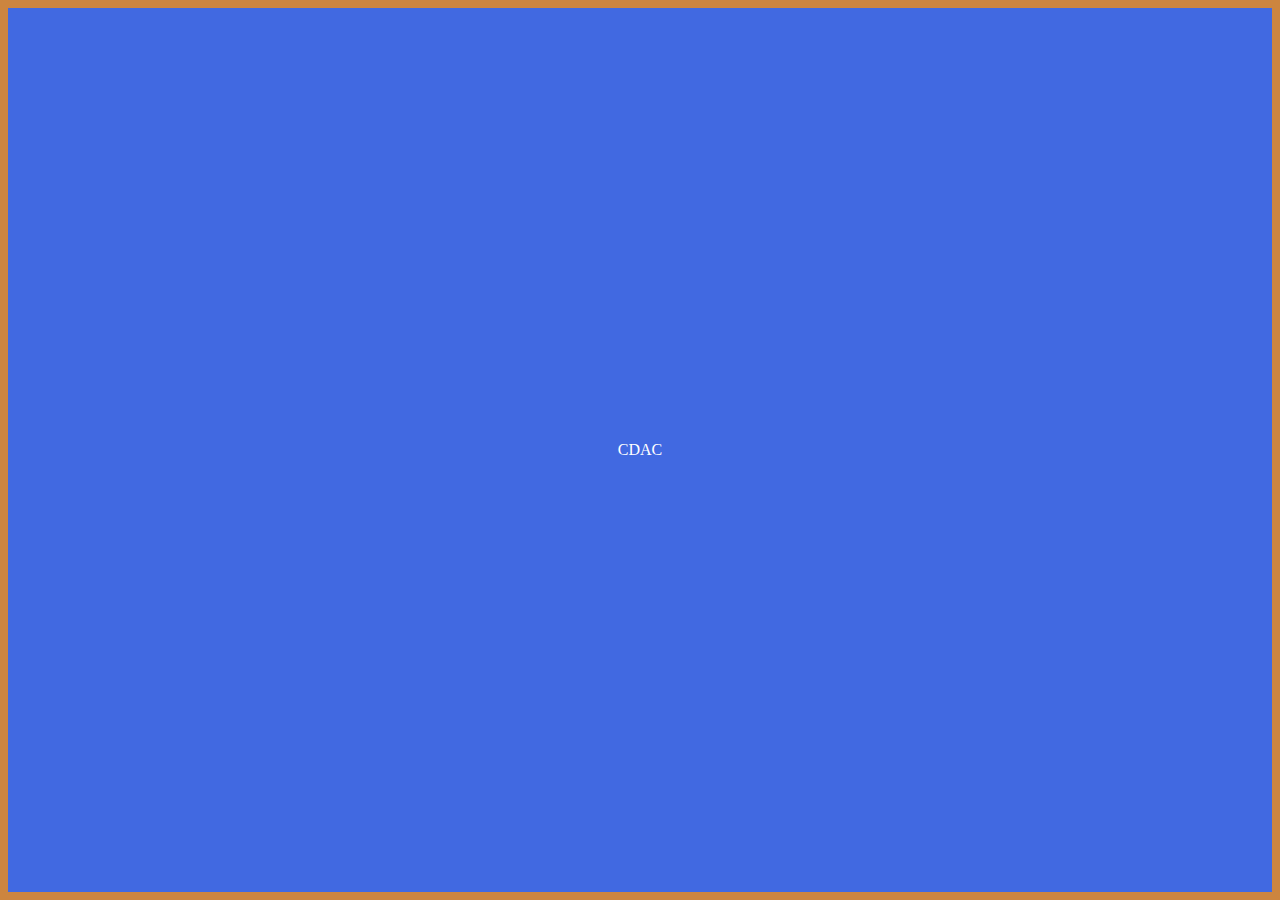
<file: day1/ass1/html/text_center.html>
<html>
    <head>
    <link rel="stylesheet" href="../css/style1.css"> 
    </head>

    <body>
            <div class="make-center" style="height: 100%">
                CDAC
            </div>
    </body>
</html>
</file>
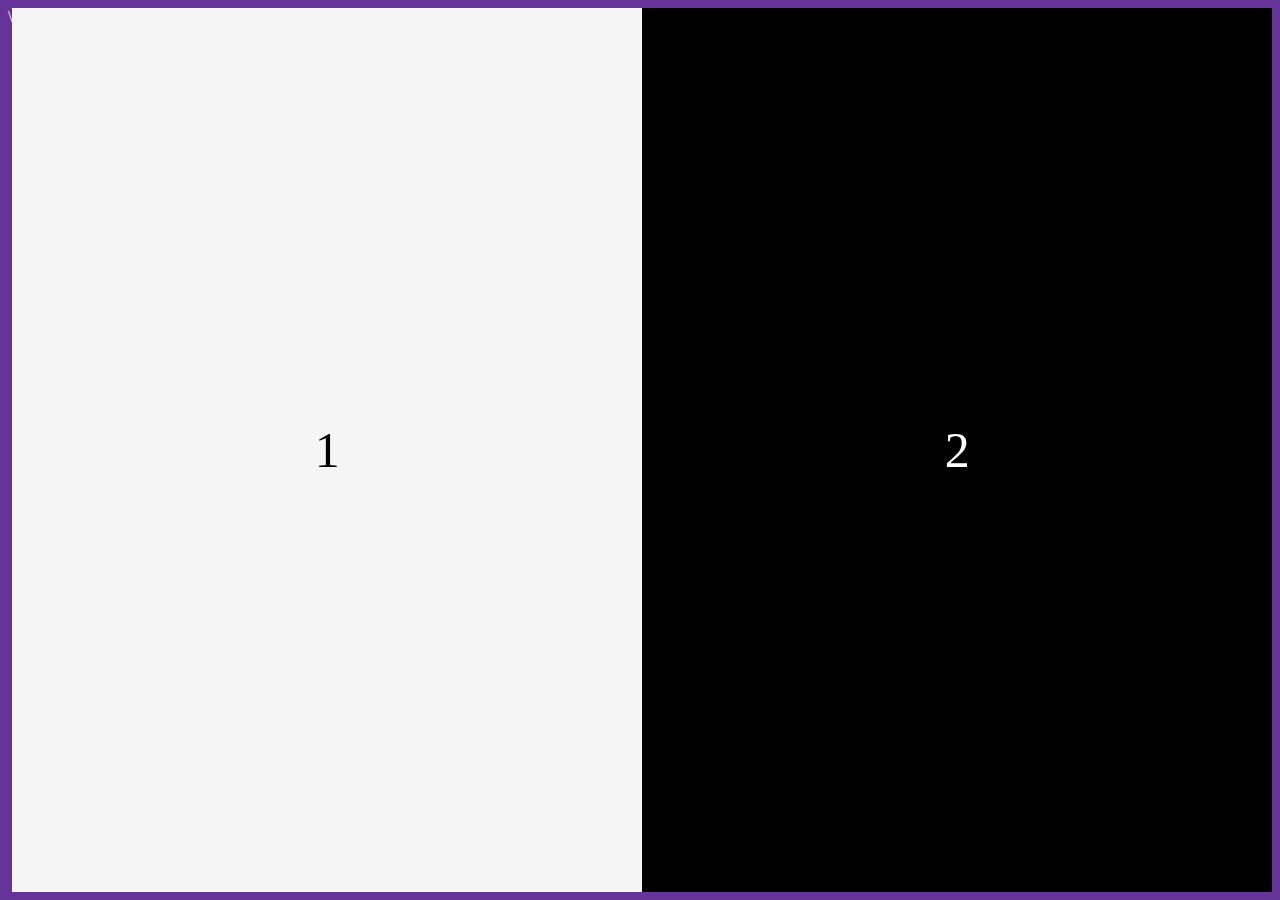
<file: day1/ass2/html/text_center.html>
<html>
    <head>
    <link rel="stylesheet" href="../css/style1.css"> 
    </head>

    <body>
            <div id="parent" style="height: 100%; display: flex;">\
                <div id="child1" style="flex:1; background: whitesmoke; color: black; font-size: 50px;" class="make-center">
                    1
                </div>
                <div id="child2" style="flex:1; background: black; color: white; font-size: 50px;" class="make-center">
                    2
                </div>        
            </div>
    </body>
</html>
</file>
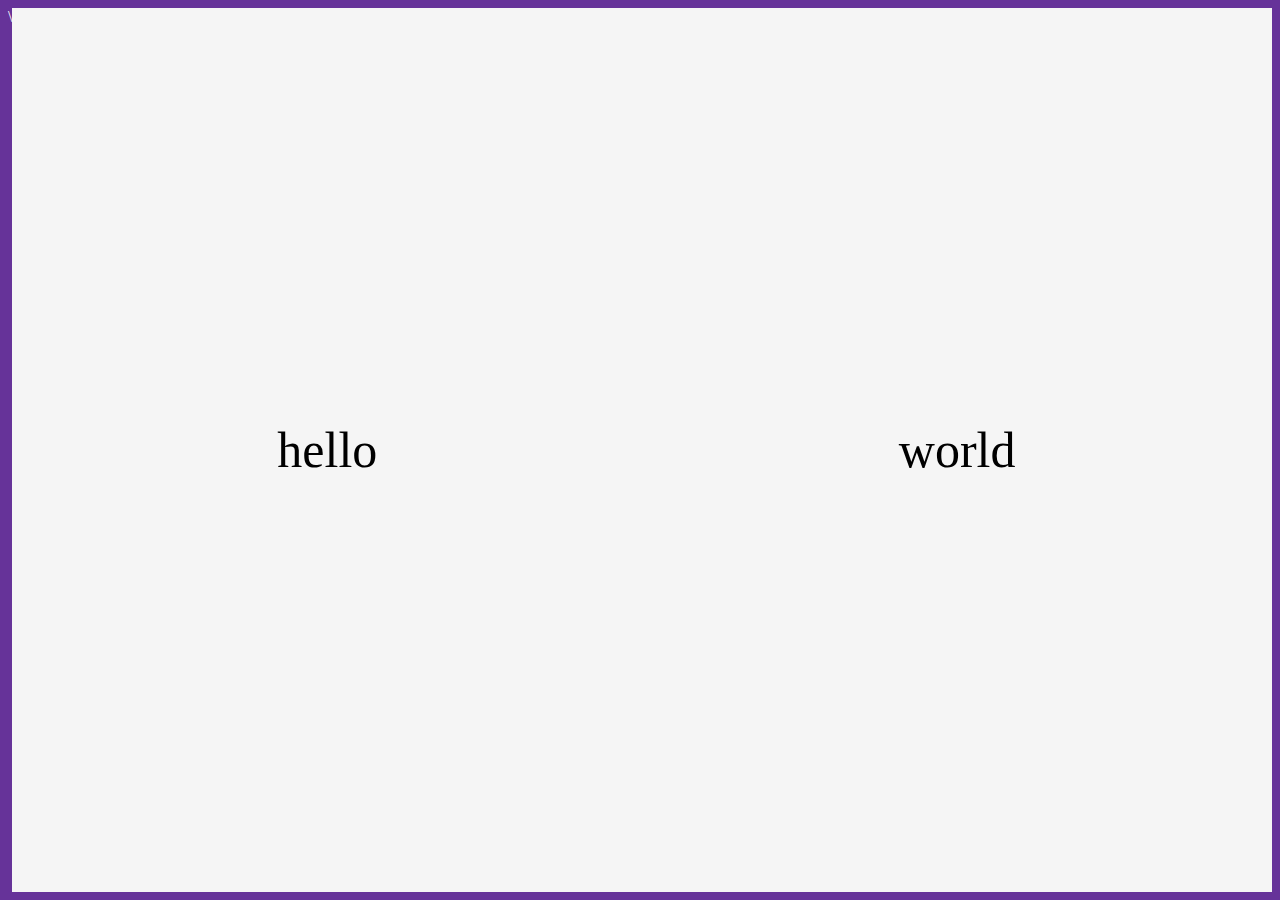
<file: day1/ass3/html/text_center.html>
<html>
    <head>
    <link rel="stylesheet" href="../css/style1.css"> 
    </head>

    <body>
            <div id="parent" style="height: 100%; display: flex;">\
                <div id="child1" style="flex:1; background: whitesmoke; color: black; font-size: 50px;" class="make-center">
                    hello
                </div>
                <div id="child2" style="flex:1; background: whitesmoke; color: black; font-size: 50px;" class="make-center">
                    world
                </div>        
            </div>
    </body>
</html>
</file>
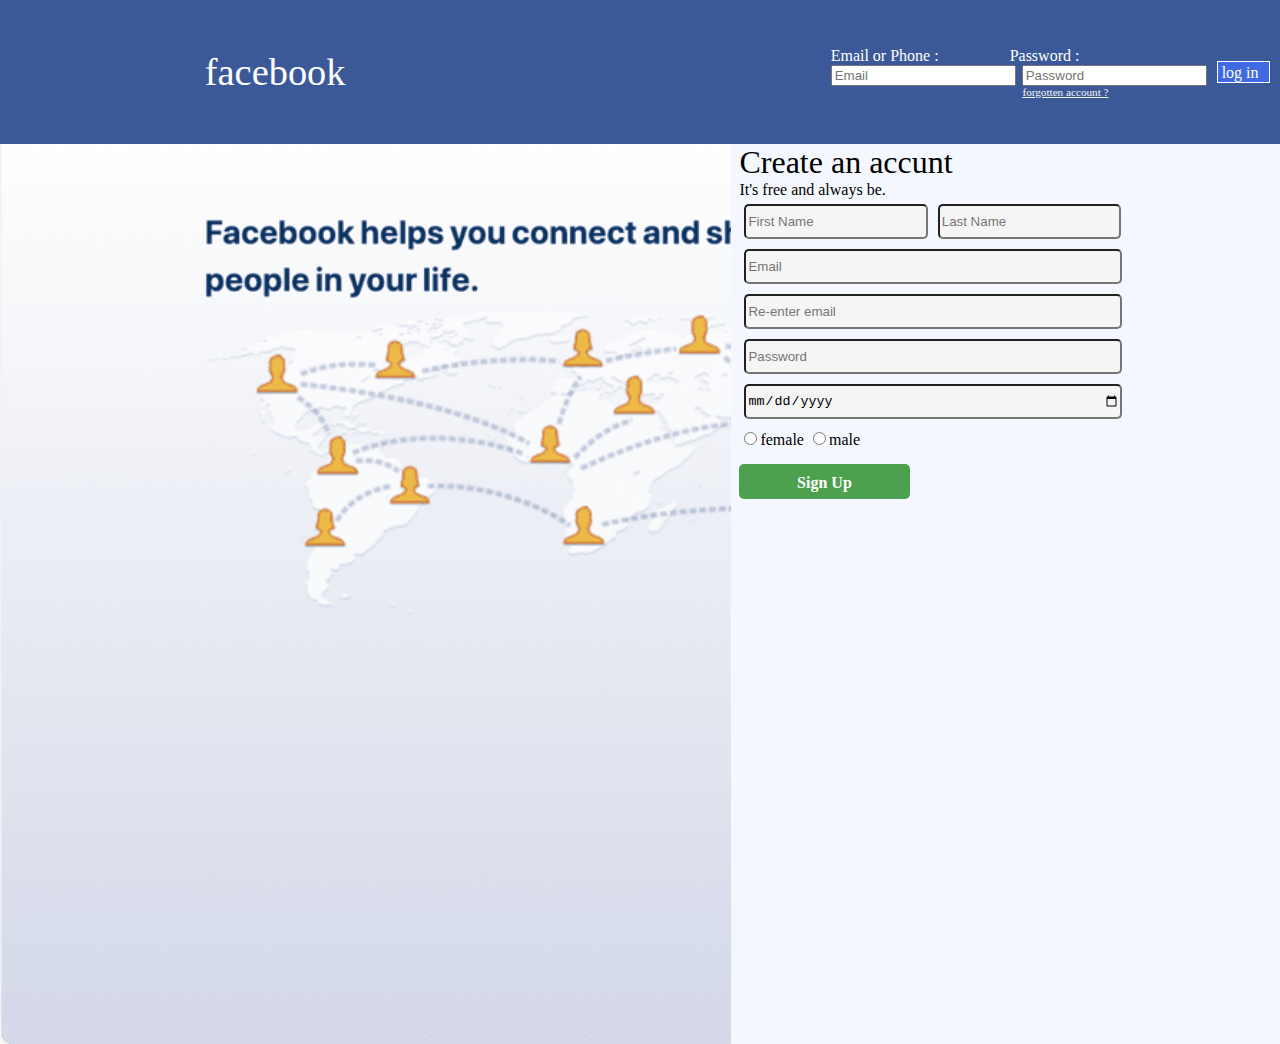
<file: day2/ass1/html/facebook_home_page.html>
<Doctype !HTML>
    <html>

    <head>
        <link rel="stylesheet" href="../css/style1.css">
    </head>

    <body>
        <div id="root-element" style="height: 100%;">
            <div id="base1" style="display: flex;">
                    <div id="base1-child1" style="margin-left: 16%;">
                        <span>facebook</span>
                    </div>
                <div id="base1-child2">
                    <div>
                        <div>
                        <span style="margin-right: 67px; margin-bottom: 8px;">Email or Phone :</span> 
                        <span>Password :</span>
                        </div>
                        <input id="login-id" type="text" placeholder="Email" style="margin-right: 2px;">                        
                        <input id="password" type="text" placeholder="Password">
                        <div><a href="" style=" margin-left: 51%; padding-top: 1px; color: whitesmoke; font-size: 0.7rem;">forgotten account ?</a></div>
                     </div>
                     
                    <div id="login-button">log in</div>
                </div>
            </div>
            <div id="base2" style="height: 100%; display: flex;">
                <div id="base2-child1" style="background-color: #f5f7fe;">
                    <div id="base2-child1-facebook-img">

                    </div>
                     <div>

                    </div>       
                </div>
                <div id="base2-child2" style="background-color: #f5f7fe;">
                    <div id="registration-page" style="margin-left: 8px;">
                        <span style="font-size: 2rem;">Create an accunt</span><br/>
                         <span style="font-size: 1rem; " style="margin: 8px;">It's free and always be.</span>
                        <div><div style="display: flex;">
                            <div>
                                <input type="text" name="first-name" class="reg-text-field"  placeholder="First Name" style=" width: 4.85cm;">
                            </div>
                            <div>
                                <input type="text" name="last-name" class="reg-text-field" placeholder="Last Name" style=" width: 4.85cm;">
                            </div>
                            </div>
                        </div>
                        <div>
                            <input type="text" name="email" class="reg-text-field" placeholder="Email">
                        </div>
                        <div>
                            <input type="text" name="re-enter-email" class="reg-text-field" placeholder="Re-enter email">
                        </div>
                        <div>
                            <input type="password" name="password" class="reg-text-field" placeholder="Password">
                        </div>
                        <div>
                            <input type="date" name="registration-date" class="reg-text-field" placeholder="mm/dd/yyyy" class="reg-text-field">
                        </div>
                        <div>
                            <input type="radio" name="registration-date" style="margin-top: 8px;">female
                             <input type="radio" name="registration-date">male
                        </div>
                        <div id="submit-btn" style="">
                            Sign Up
                        </div>
                        <div>

                        </div>
                        <div>
                            
                        </div>
                    </div>
                </div>
            </div>

        </div>
    </body>

    </html>
</file>
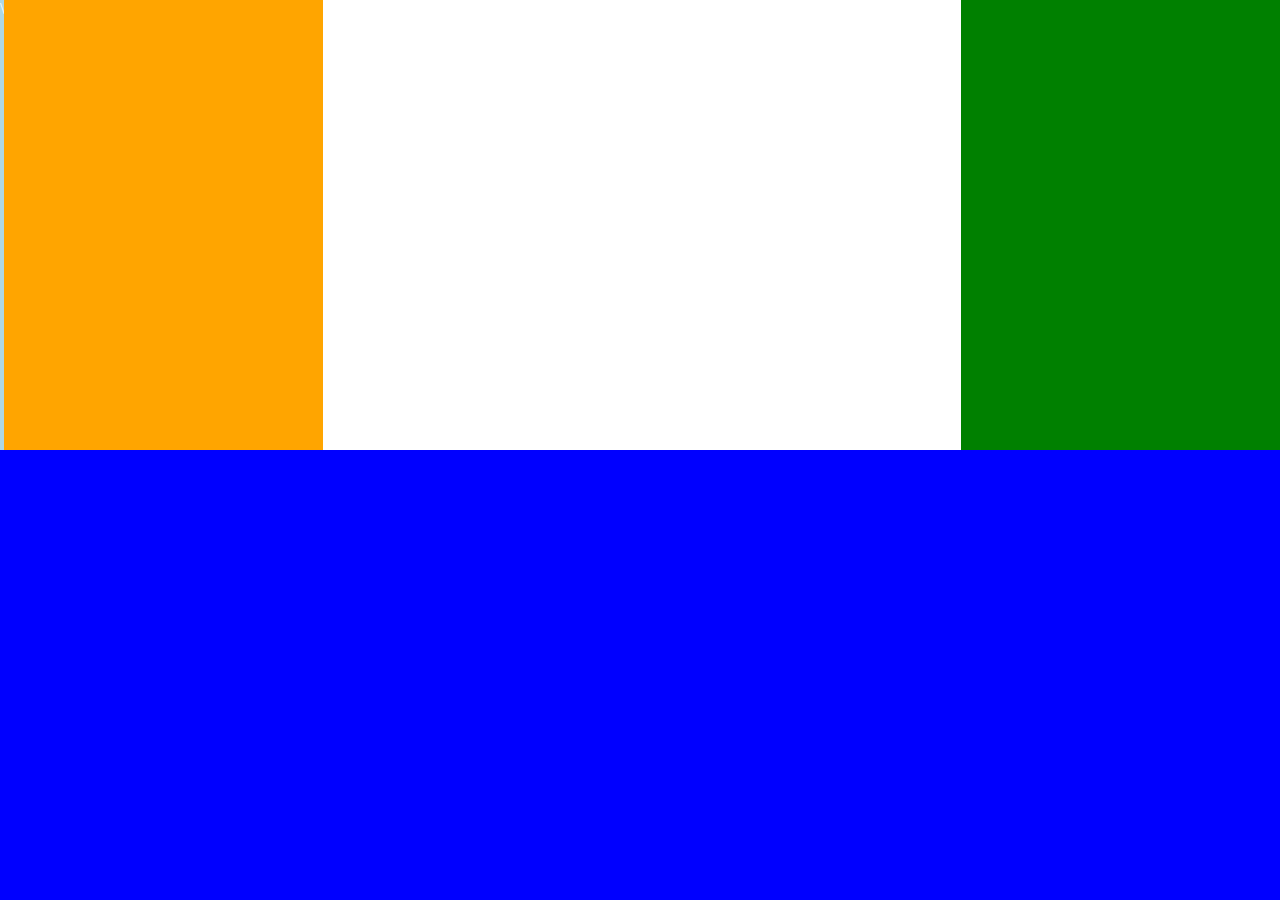
<file: day2/ass2/html/text_center.html>
<Doctype !HTML>
<html>
    <head>
    <link rel="stylesheet" href="../css/style1.css"> 
    </head>

    <body>  
            <div id="base1">
            <div id="parent" style="height: 100%; display: flex;">\
                <div id="child1">
                
                </div>
                <div id="child2" style="height: 100%;">
                    <div id="">

                    </div>
                    <div id="" >
                    
                </div>
                </div>
                <div id="child3">
                
                </div>      
            </div>
        </div>
        <div id="base2">

        </div>        
    </body>
</html>
</file>
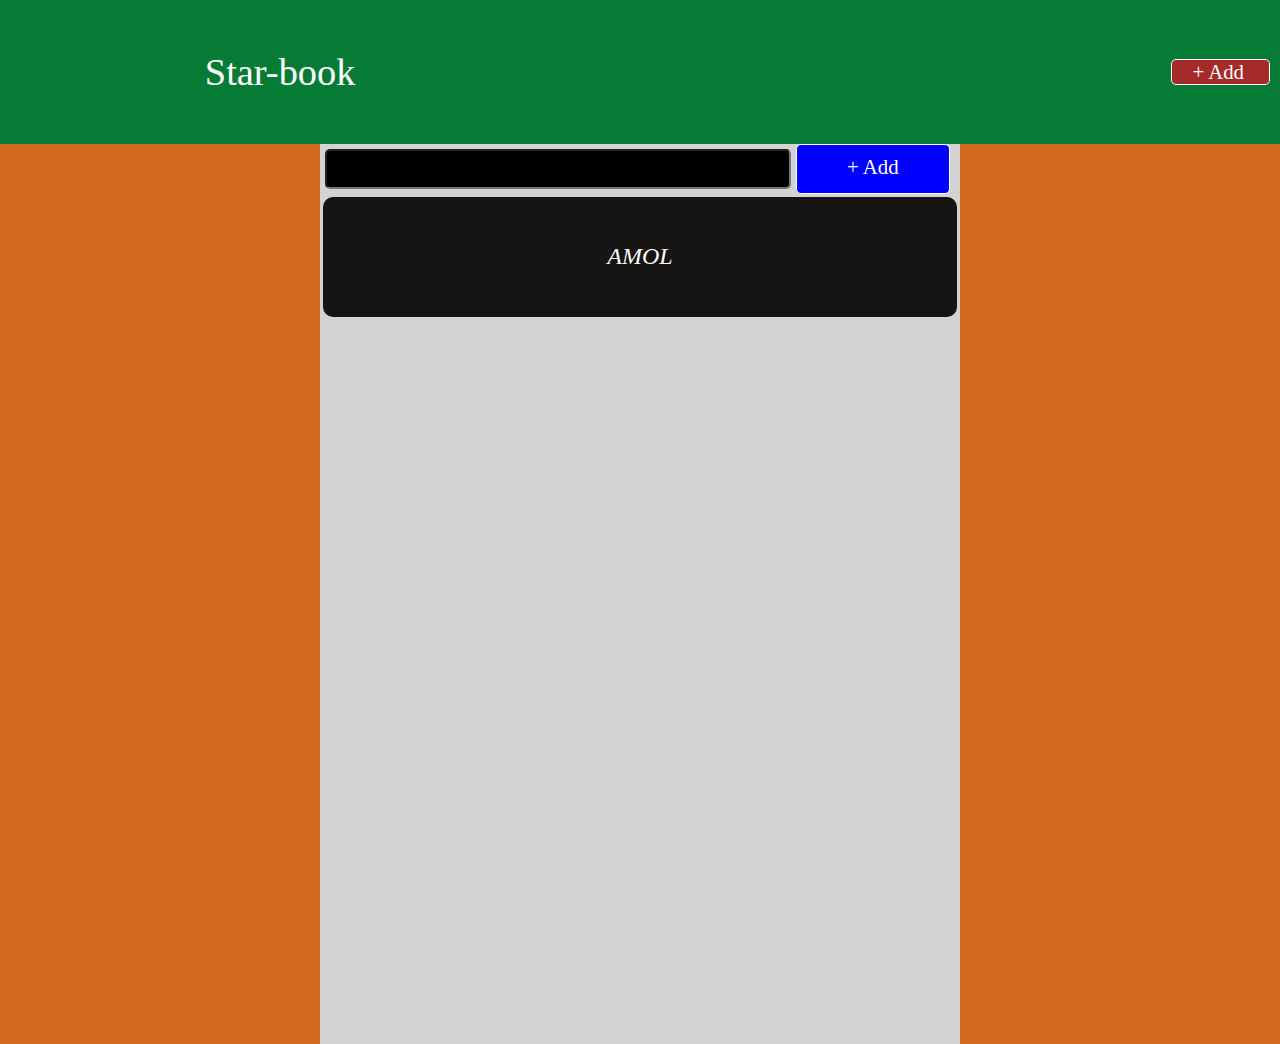
<file: day3/ass1/html/facebook_home_page.html>
<Doctype !HTML>
    <html>

    <head>
        <link rel="stylesheet" href="../css/style1.css">
        <script src="../javascript/sample.js"></script>
    </head>

    <body>
        <div id="root-element" style="height: 100%;">
            <div id="base1" style="display: flex;">
                    <div id="base1-child1" style="margin-left: 16%;">
                        <span>Star-book</span>
                    </div>
                <div id="base1-child2">
                    <div>
                    </div>
                     
                    <div id="login-button" onclick="addElement()">+ Add </div>
                </div>
            </div>
            <div id="base2" style="height: 100%; display: flex;">
               
                <div id="base2-child1" >
                           
                </div>
                <div id="base2-child2"  >
                    <div id="input-element" style="display: flex;">
                    <input type="text" id="text-box" style="flex:3;">    
                    <div id="add-element" onclick="addElement()" style="flex:1">+ Add </div>
                    </div>
                    <div id="data-container">
                         AMOL   
                    </div>
                </div>
                <div id="base2-child3" style="">
                 
                </div>
            </div>

        </div>
    </body>

    </html>
</file>
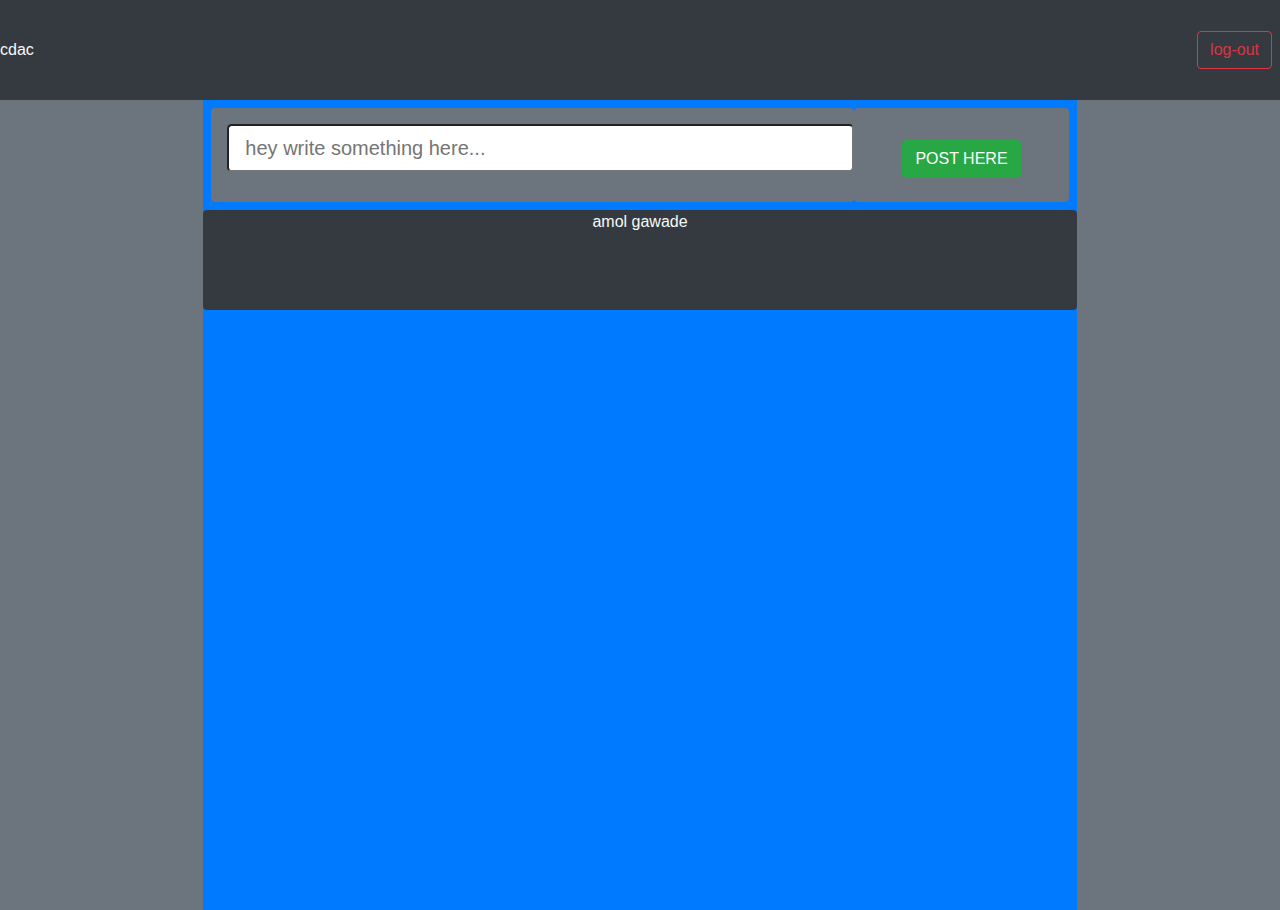
<file: day4/ass1/html/facebook_home_page.html>
<Doctype !HTML>
    <html>

    <head>
        <script src="../javascript/sample.js"></script>
        <link rel="stylesheet" href="https://stackpath.bootstrapcdn.com/bootstrap/4.3.1/css/bootstrap.min.css" integrity="sha384-ggOyR0iXCbMQv3Xipma34MD+dH/1fQ784/j6cY/iJTQUOhcWr7x9JvoRxT2MZw1T"
            crossorigin="anonymous">

        <script src="https://code.jquery.com/jquery-3.4.1.js" integrity="sha256-WpOohJOqMqqyKL9FccASB9O0KwACQJpFTUBLTYOVvVU=" crossorigin="anonymous"></script>
    </head>

    <body>
        <div class="row bg-dark text-light " style="height: 100px;">
            <div class="col-12  d-flex justify-content-between align-items-center ">
                <div class="">cdac</div>
                <div class=""><button class="btn btn-outline-danger m-2">log-out</button></div>
            </div>
        </div>
        <div class="row " style="height: 90%;">
            <div class="col-2 bg-secondary text-center ">

            </div>
            <div id="parent" class="col-8 bg-primary text-center">
                <div class="row p-2 rounded bg-darks">
                    <div class="col-9 bg-secondary text-light p-2 rounded" style="">
                        <input type="text" id="text-box" placeholder="hey write something here..." class="form-control-lg col-12 m-2">
                    </div>
                    <div class="col-3 bg-secondary text-light p-3 rounded" style="">
                        <button onclick="addElementUsingJQuery()" class="btn btn-success m-2 mt-3" style="">POST HERE</button>
                    </div>
                </div>
                <div id="" class="row ">
                    <div id="child" class="col-12 bg-dark text-light rounded " style="height: 100px;">
                        amol gawade
                    </div>
                </div>
            </div>
            <div class="col-2 bg-secondary text-center ">

            </div>

        </div>



        <!--<div class="row bg-secondary   background-image:  linear-gradient(orange,green);">
           <div class="col-md-12 d-flex justify-content-center">
                gawade
          </div>
        </div>-->
    </body>

    </html>
</file>
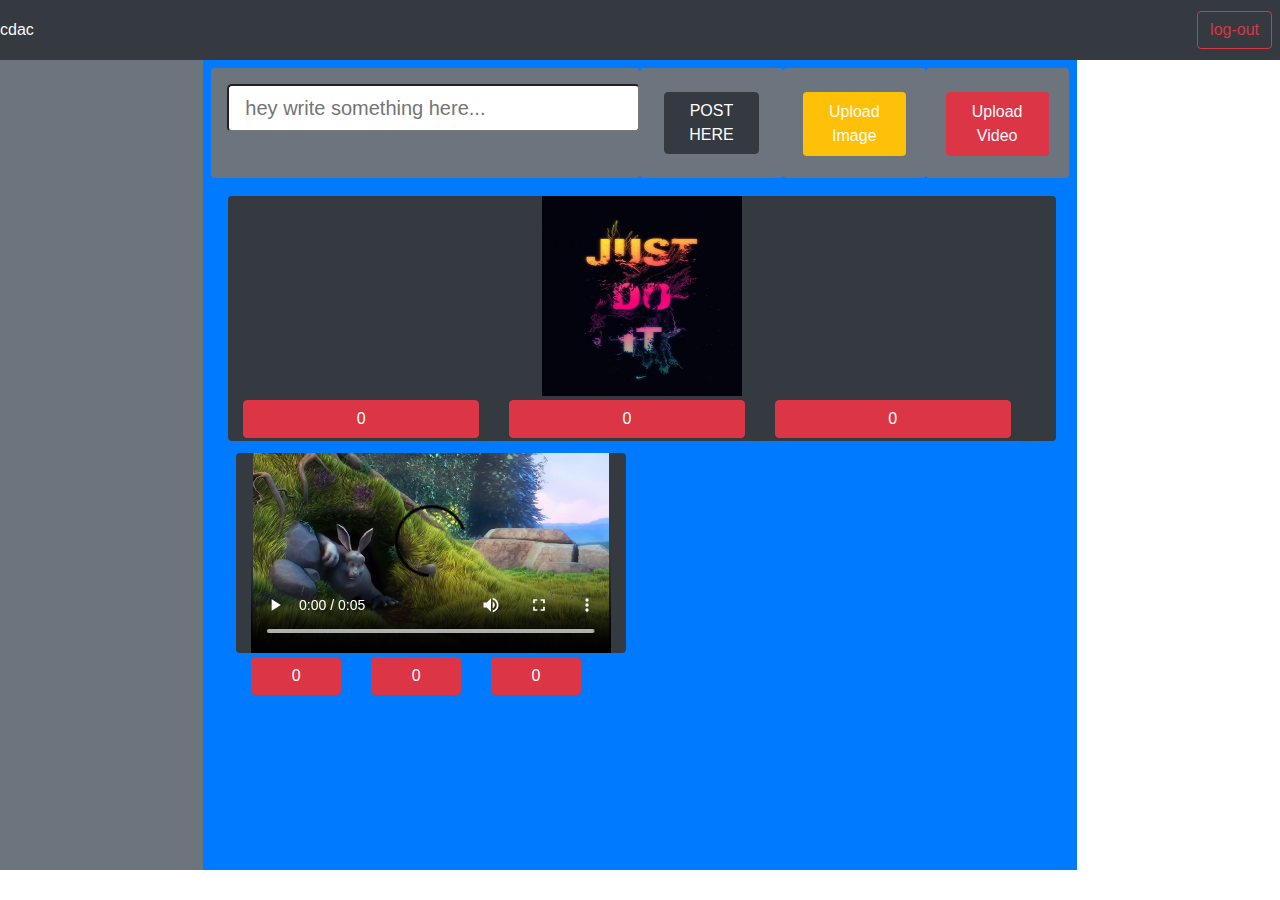
<file: day5/ass2/html/facebook_home_page.html>
<Doctype !HTML>
    <html>

    <head>
        <script src="../javascript/sample.js"></script>
        <link rel="stylesheet" href="https://stackpath.bootstrapcdn.com/bootstrap/4.3.1/css/bootstrap.min.css" integrity="sha384-ggOyR0iXCbMQv3Xipma34MD+dH/1fQ784/j6cY/iJTQUOhcWr7x9JvoRxT2MZw1T"
            crossorigin="anonymous">

        <script src="https://code.jquery.com/jquery-3.4.1.js" integrity="sha256-WpOohJOqMqqyKL9FccASB9O0KwACQJpFTUBLTYOVvVU=" crossorigin="anonymous"></script>
    <link rel="stylesheet" href="https://use.fontawesome.com/releases/v5.8.2/css/all.css" integrity="sha384-oS3vJWv+0UjzBfQzYUhtDYW+Pj2yciDJxpsK1OYPAYjqT085Qq/1cq5FLXAZQ7Ay" crossorigin="anonymous">

    </head>

    <body>
        <div class="row bg-dark text-light " style="height: 60px; position: sticky; top:0; z-index:100">
            <div class="col-12  d-flex justify-content-between align-items-center ">
                <div class="">cdac</div>
                <div class=""><button class="btn btn-outline-danger m-2">log-out</button></div>
            </div>
        </div>
        <div class="row " style="height: 90%;">
            <div id="parent-first" class="col-2 bg-secondary text-center ">

            </div>
            <div id="parent" class="col-8 bg-primary text-center">
                <div id="p-c1" class="row p-2 rounded bg-darks">
                    <div id="p-c1-c1" class="col-6 bg-secondary text-light p-2 rounded" style="">
                        <input type="text" id="text-box" placeholder="hey write something here..." class="form-control-lg col-12 m-2">
                    </div>
                    
                    <div id="p-c1-c2" class="col-2 bg-secondary text-light p-3 rounded" style="">
                        <button onclick="addElementUsingJQuery()" class="btn btn-dark m-2 " style="">
                        POST HERE</button>
                    </div>
                    
                    <div id="p-c1-c3" class="col-2 bg-secondary text-light p-3 rounded" style="">
                        <label class="bg-warning rounded p-2 m-1 mt-2 ml-1">
                       Upload Image
                            <input multiple type="file" onchange="uploadImage()" id="fileId1" class="form-control-l" style="display: none">
                    </label>
                    </div>

                    <div id="p-c1-c4" class="col-2 bg-secondary text-light p-3 rounded" style="">
                        <label class="bg-danger rounded p-2 m-1 mt-2 ml-1">
                       Upload Video
                            <input multiple type="file" onchange="uploadVideo()" id="fileId2" class="form-control-l " style="display: none">
                    </label>
                    </div>
                </div>
                
                <div id="p-c2" class="row m-2" style="margin: 2px;">
                    <div id="p-c2-c1" class="col-12 bg-dark text-light rounded " style="height: 245px; margin: 2px;">
                        <img src="../image/justdoit.jpg" style="width: 200px; height: 200px;">
              <div class="row mt-1 w-100">
                            <div class="col-4">
                                <button onclick="likeHere(this)" class="btn btn-danger btn-block" style="cursor: pointer"> 
                                    <i class="far fa-thumbs-up" style="font-size:x-large;"></i>
                                    <span id="like">0</span>
                                </button>
                            </div>
    
                            <div class="col-4">
                                <button onclick="likeHere(this)" class="btn btn-danger btn-block" style="cursor: pointer"> 
                                    <i class="far fa-thumbs-down" style="font-size:x-large;"></i>
                                    <span id="dislike">0</span></button>
                            </div>

                            <div class="col-4">
                                <button onclick="likeHere(this)" class="btn btn-danger btn-block" style="cursor: pointer"> 
                                    <i class="far fa-bell" style="font-size:x-large;"></i>
                                    <span id="subs">0</span></button>
                            </div>
                </div>
                    
                </div>

                <div id="p-c3" class="row m-2" style="margin: 2px;">
                    <div id="p-c3-c1" class="col-12 bg-dark text-light rounded " style="height: 200px; margin: 2px;">
                        <video id="p-c3-c1-c1" style="height: 100%; width: 100%;" controls>
                            <source id="p-c3-c1-c1-c1" src="../video/SampleVideo_1280x720_1mb.mp4" />
                        </video>
                        <div class="row mt-1 w-100">
                            <div class="col-4">
                                <button onclick="likeHere(this)" class="btn btn-danger btn-block" style="cursor: pointer"> 
                                    <i class="far fa-thumbs-up" style="font-size:x-large;"></i>
                                    <span id="like">0</span>
                                </button>
                            </div>
                            
                            <div class="col-4">
                                <button  onclick="likeHere(this)" class="btn btn-danger btn-block" style="cursor: pointer"> 
                                    <i class="far fa-thumbs-down" style="font-size:x-large;"></i>
                                    <span id="dislike">0</span></button>
                            </div>
                            
                            <div class="col-4">
                                <button onclick="likeHere(this)" class="btn btn-danger btn-block" style="cursor: pointer"> 
                                    <i class="far fa-bell" style="font-size:x-large;"></i>
                                    <span id="subs">0</span></button>
                            </div>
                </div>

                    </div>
                </div>
            </div>
            <div class="col-2 bg-secondary text-center ">

            </div>

        </div>



        <!--<div class="row bg-secondary   background-image:  linear-gradient(orange,green);">
           <div class="col-md-12 d-flex justify-content-center">
                gawade
          </div>
        </div>-->
    </body>

    </html>
</file>
<file: day1/ass1/css/style1.css>
body{
    
    background-color: peru;
    color: white; 
}


.make-center{

    display: flex;
    justify-content: center;
    align-items: center;
    background-color: royalblue;

}
</file>
<file: day1/ass2/css/style1.css>
body{
    
    background-color: rebeccapurple;
    color: white; 
}


.make-center{

    display: flex;
    justify-content: center;
    align-items: center;
    background-color: royalblue;

}
div:hover{
     background: crimson !important;
     color: red;
     
}
</file>
<file: day1/ass3/css/style1.css>
body{
    background-color: rebeccapurple;
    color: white; 

}

.make-center{
    display: flex;
    justify-content: center;        /*justify-content: flex-start|flex-end|center|space-between|space-around|initial|inherit;*/
    align-items: center;
    background-color: royalblue;

}

div:hover{
     background: black !important;
     color: white;
     }
</file>
<file: day2/ass1/css/style1.css>
body{
    background-color: white;
    margin: 0px;
}
#base1{
    height: 16%;
    background-color: #3b5998;
    display: flex;
    justify-content: space-between;
    margin-right: 0px;
    align-items: center;
    color: white; 

}
#base1-child1{
    padding-right: 30px;
    font-size: 1.3rem;
    font-family: cursive;
    font-size: 2.4rem;

}
#base1-child2{
    margin-right: 0px;
    display: flex;
    justify-content: center;
    align-items: center;
}
#login-button{
       background-color: royalblue;
       width: 12mm;
       height: 4.2mm;
       justify-content: center;
       align-items: center; 
       margin: 10px; 
       padding: 2px;
       padding-left: 4px;
       padding-bottom: 3px;
       margin-right: 10px;
       border: 1.5px solid white;
      
}
#parent{
    display: flex;
    justify-content: 1;

}
#base2-child1{
    flex: 2;
    background-color: white;
}
#base2-child2{
    flex: 1.5;
    background-color: lightgrey;
    overflow: auto;
}

#base2-child1-facebook-img{
    width: 100%;
    height: 100%;
    background: url("../image/facebook-img-1.png");
    background-color: whitesmoke;
    background-repeat: no-repeat;
    background-size: cover;
    margin-left: 0%;
    
}
#base2{
    height: 90%;
    background-color: white;

}
.reg-text-field{
    height: 35px;
    width: 10cm;
    margin: 5px;
    border-radius: 5px;
    background-color: whitesmoke;

}
#submit-btn{
    width: 4.5cm;
    height: 25px;
    background-color: #4da04d;
    color: white;
    font-family: auto;
    font-weight: bold;
    text-align: -webkit-center;
    margin-top: 15px;
    padding-top: 10px;
    border-radius: 5px;
    
}
}
</file>
<file: day2/ass2/css/style1.css>
body{
    background-color: lightblue;
    color: white; 
    margin: 0px;
}
#base1{
    height: 50%;
}
#parent{
    display: flex;
    justify-content: 1;

}
#child1{
    flex: 1;
    background-color: orange;
}
#child2{
flex: 2;
    background-color: white;
    overflow: auto;
}
#child2 div{
    background-color: white;
    height: 50mm;
    margin-bottom: 2px;
    

}
#child3{
flex: 1;
    background-color: green;
    
}


#base2{
    height: 50%;
    background-color: blue;
     
}
</file>
<file: day3/ass1/css/style1.css>
body{
    background-color: white;
    margin: 0px;
    cursor: pointer;
}
#base1{
    height: 16%;
    background-color: #067b35;
    display: flex;
    justify-content: space-between;
    margin-right: 0px;
    align-items: center;
    color: white; 

}
#base1-child1{
    padding-right: 30px;
    font-size: 1.3rem;
    font-family: cursive;
    font-size: 2.4rem;

}
#base1-child2{
    
}
#login-button{
       background-color: brown;
       width: 20mm;
       height: 6.2mm;
       border-radius: 5px;
       justify-content: center;
       align-items: center; 
       font-size: 1.3rem;
       padding-right: 1px;
       padding-left: 20px;
       border: 1.5px solid white;
       margin-right: 10px;

}
#parent{
    display: flex;
    justify-content: 1;

}
#base2-child1{
    flex: 1;
    background-color: chocolate;
}
#base2-child2{
    flex: 2;
    background-color: lightgrey;
    overflow: auto;
}
#add-element{
       width: 28mm;
       height: 10mm;
       border-radius: 5px;
       justify-content: center;
       align-items: center; 
       background-color: blue;
       color: white;
       font-size: 1.3rem;
       padding-top: 10px;
       text-align: center;
       border: 1.5px solid white;
       margin-right: 10px;


}
#text-box{ 
    border-radius: 5px; 
    background-color: black; 
    color: white;
    font-size: 1.2rem;
    margin: 5px;
     
}
#base2-child3{
    flex: 1;
    background-color: chocolate;
    overflow: auto;
}
#data-container{
    height: 120px;
    background-color: #171414;
    margin: 3px;
    border-radius: 10px;
    display: flex;
    justify-content: center;
    align-items: center;
    font-family:  cursive;
    font-size: 1.5rem;
    color: white;
    font-style: oblique;

}

#base2{
    height: 90%;
    background-color: white;

}
</file>
